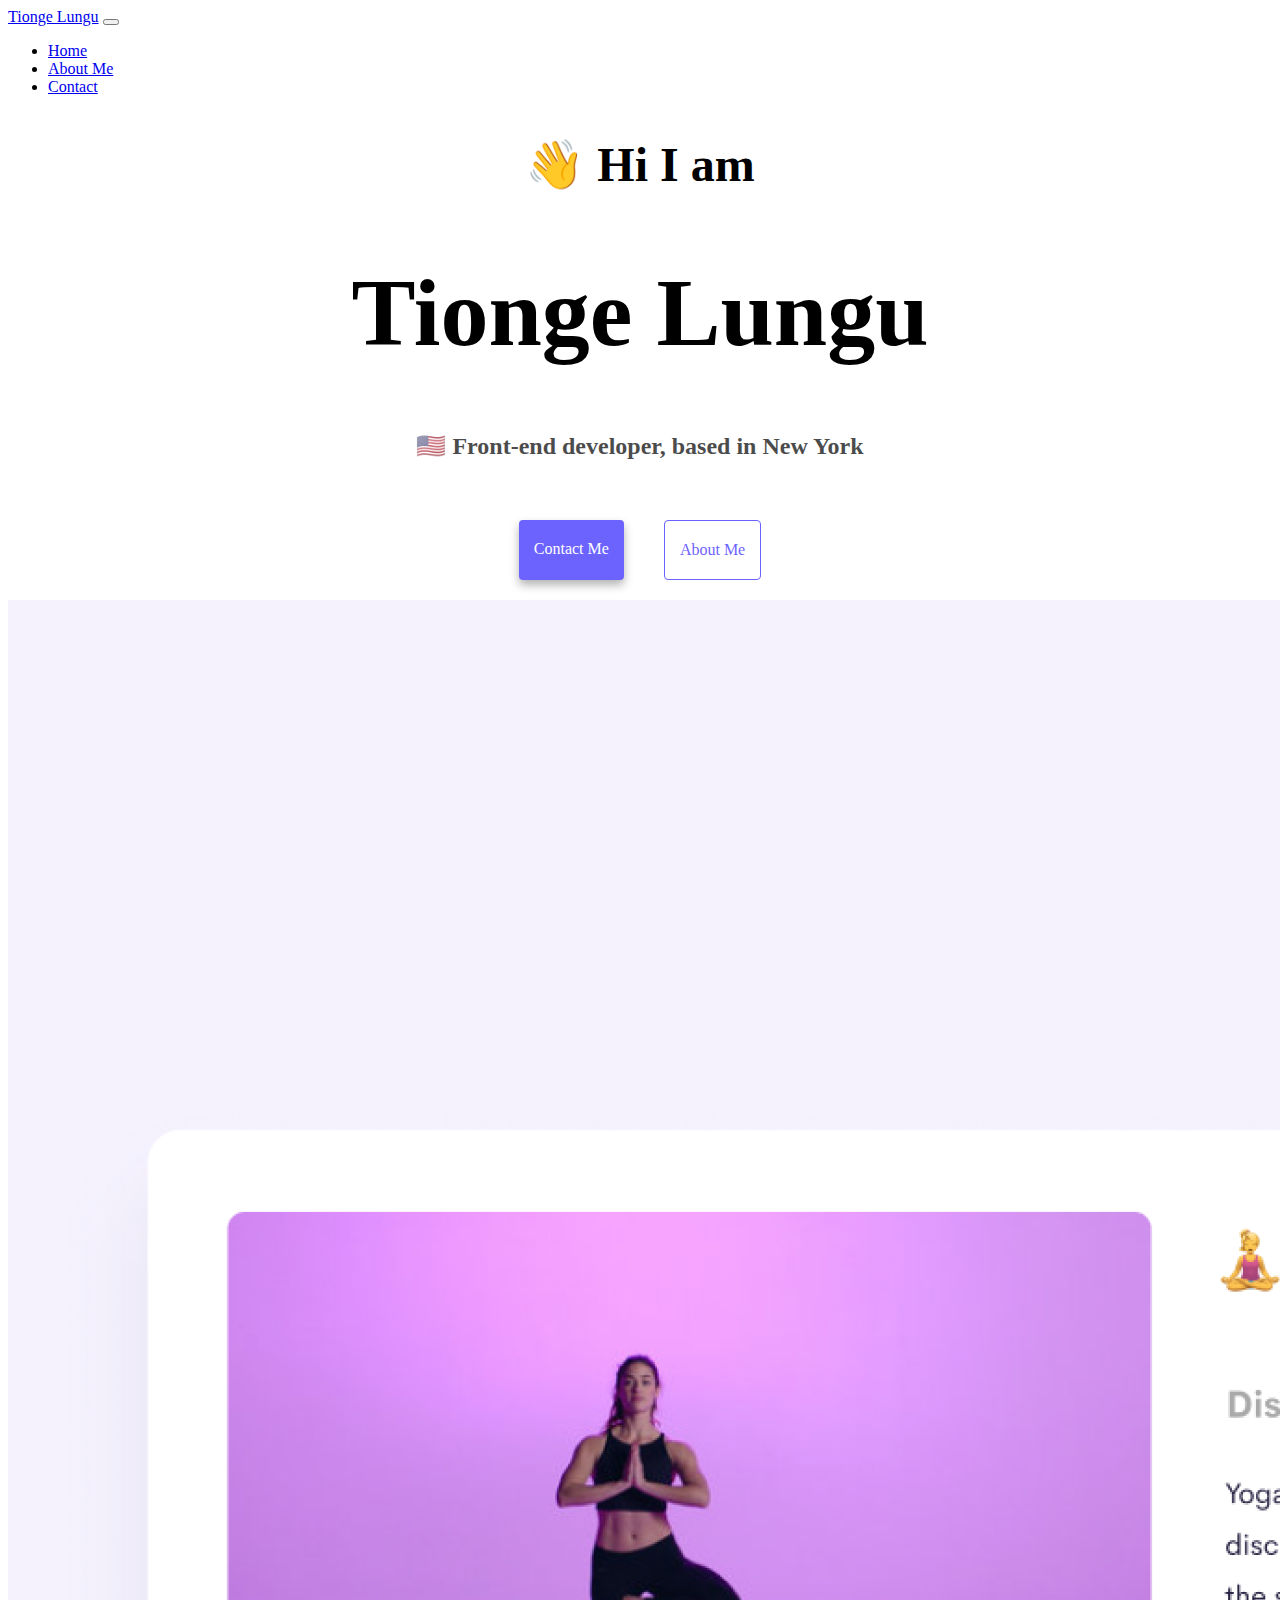
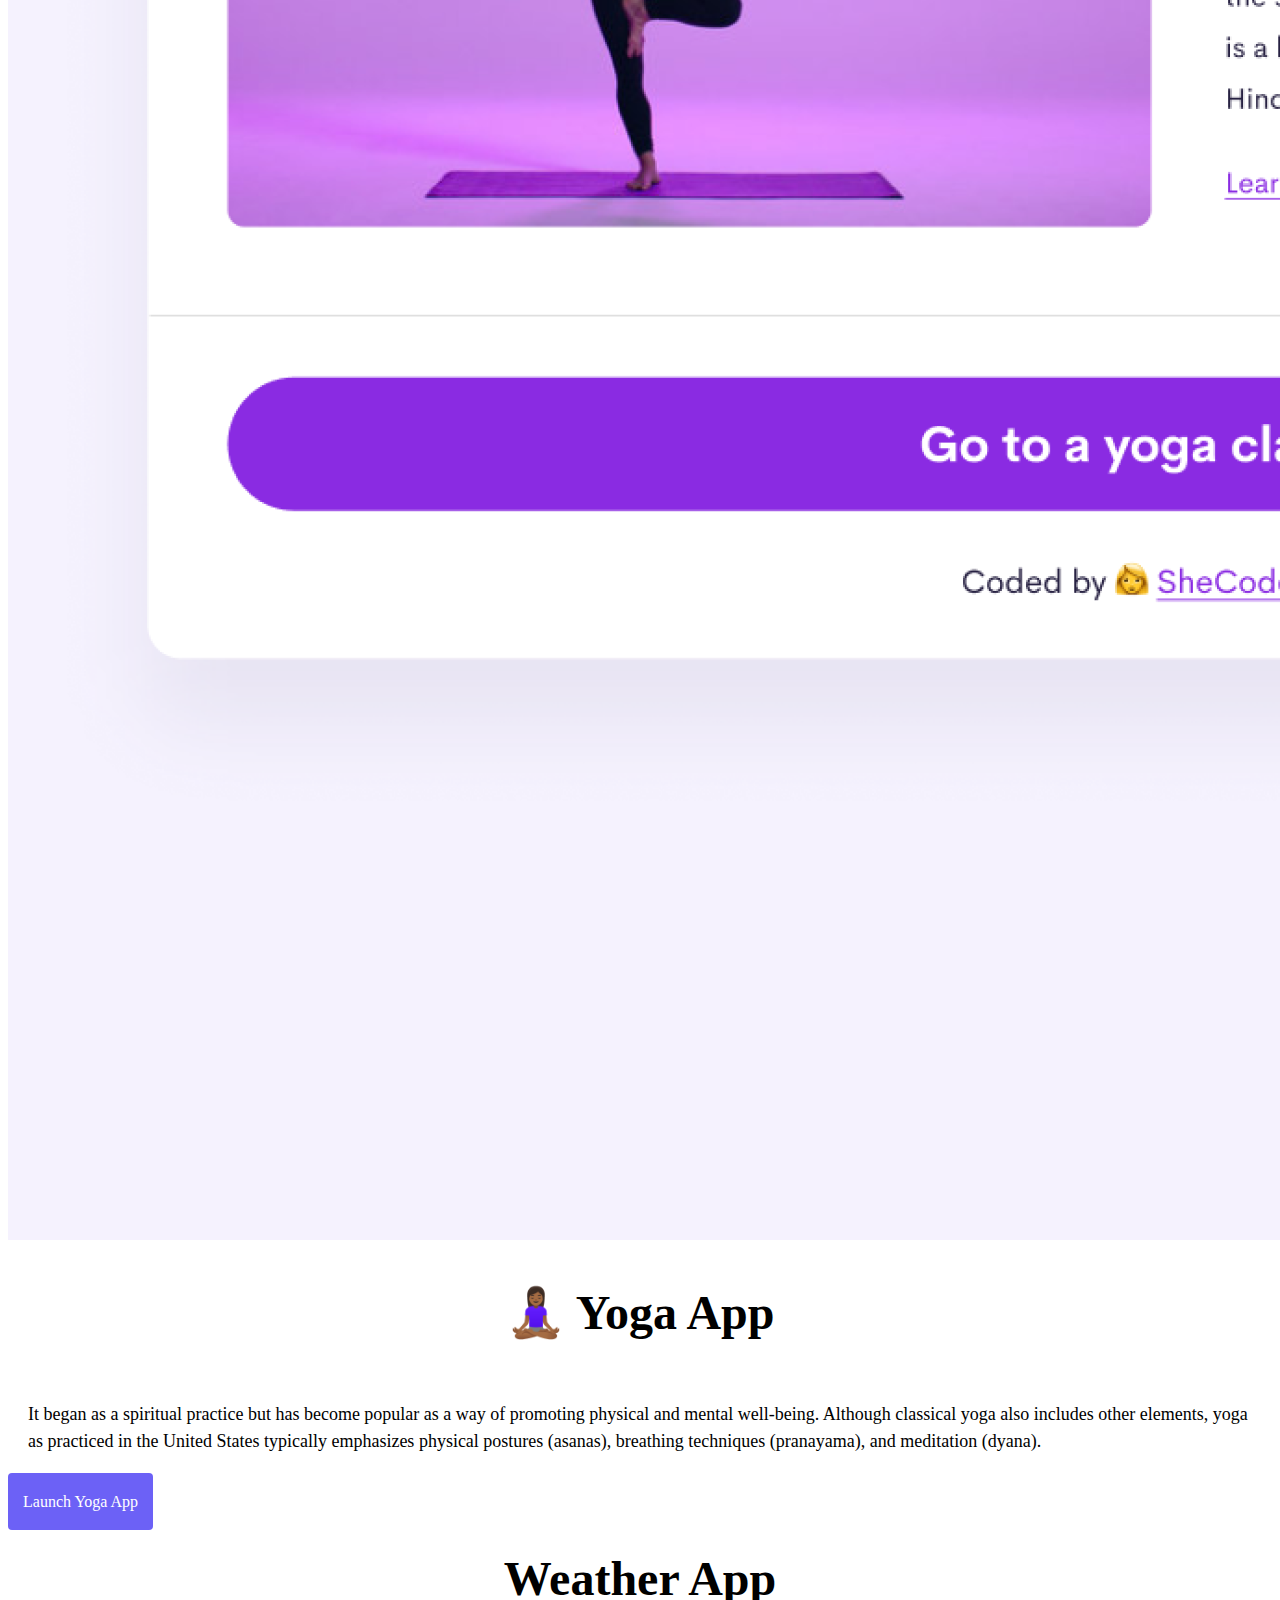
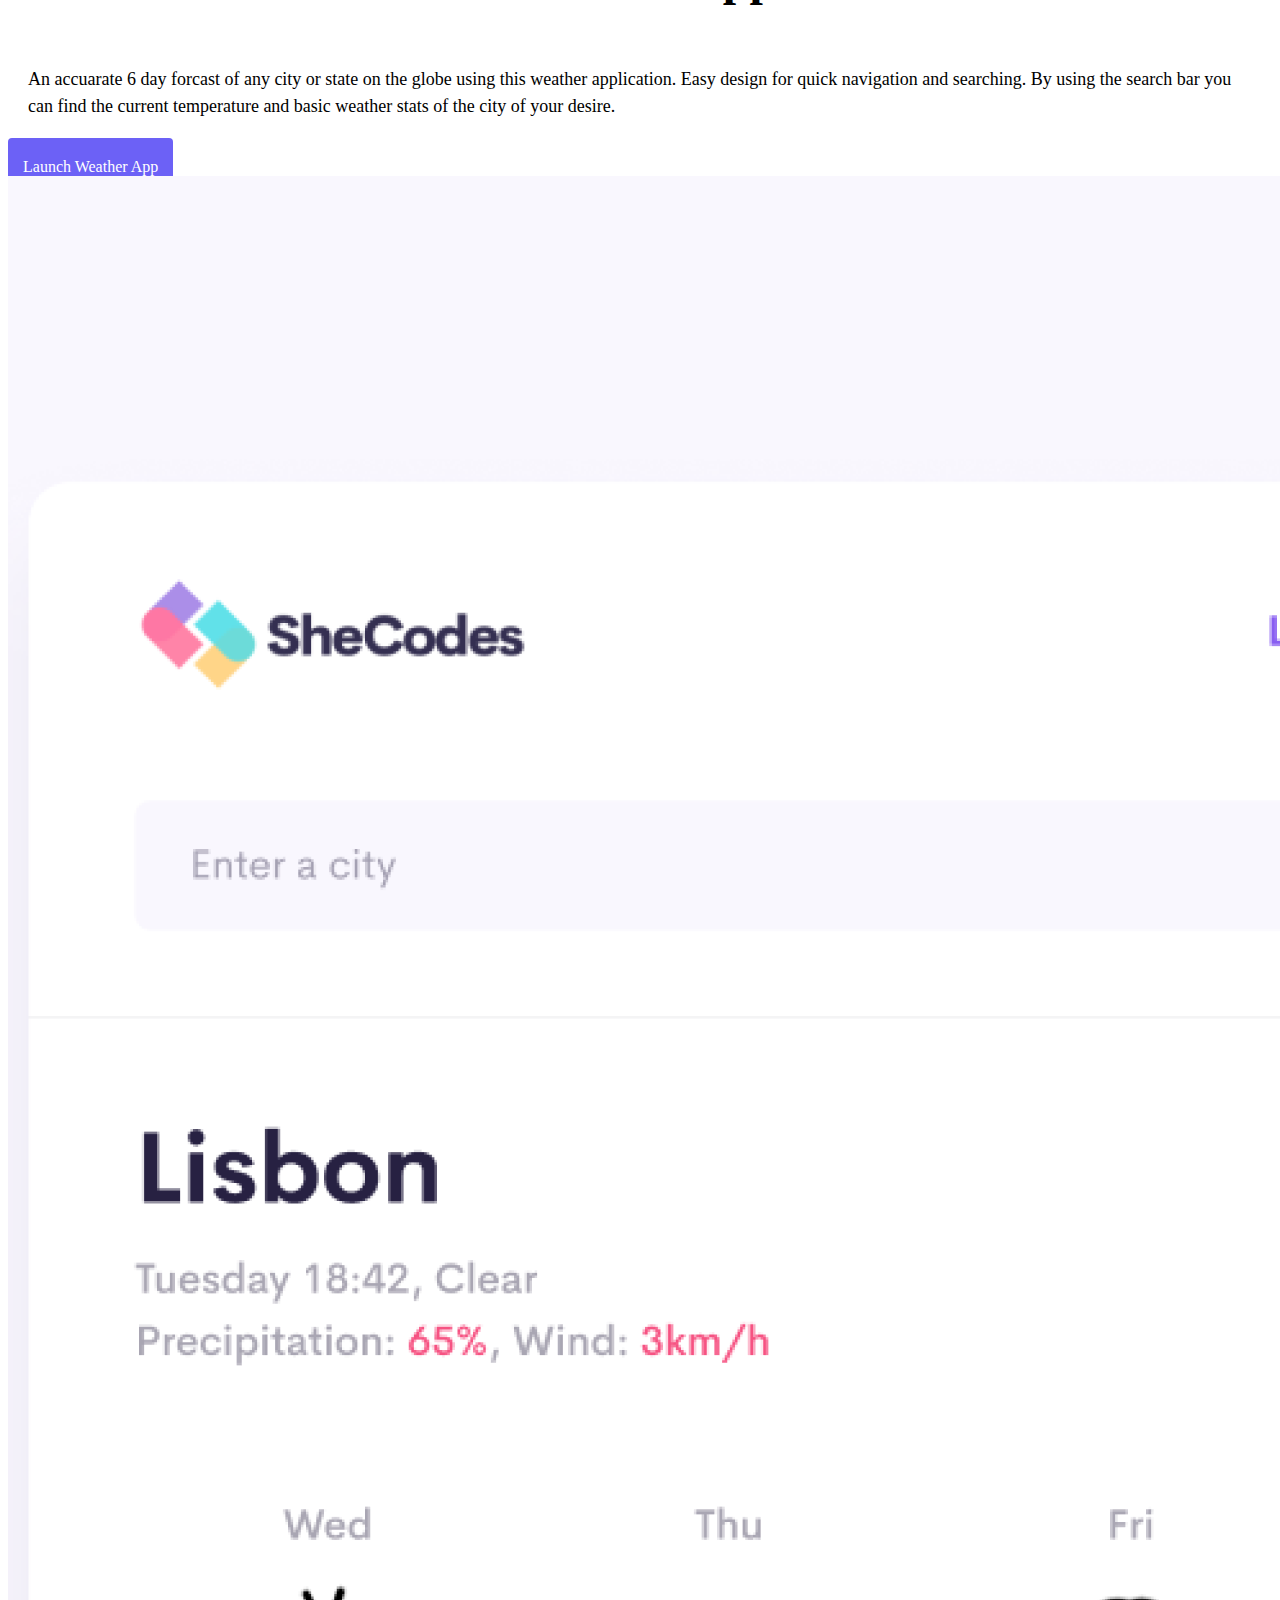
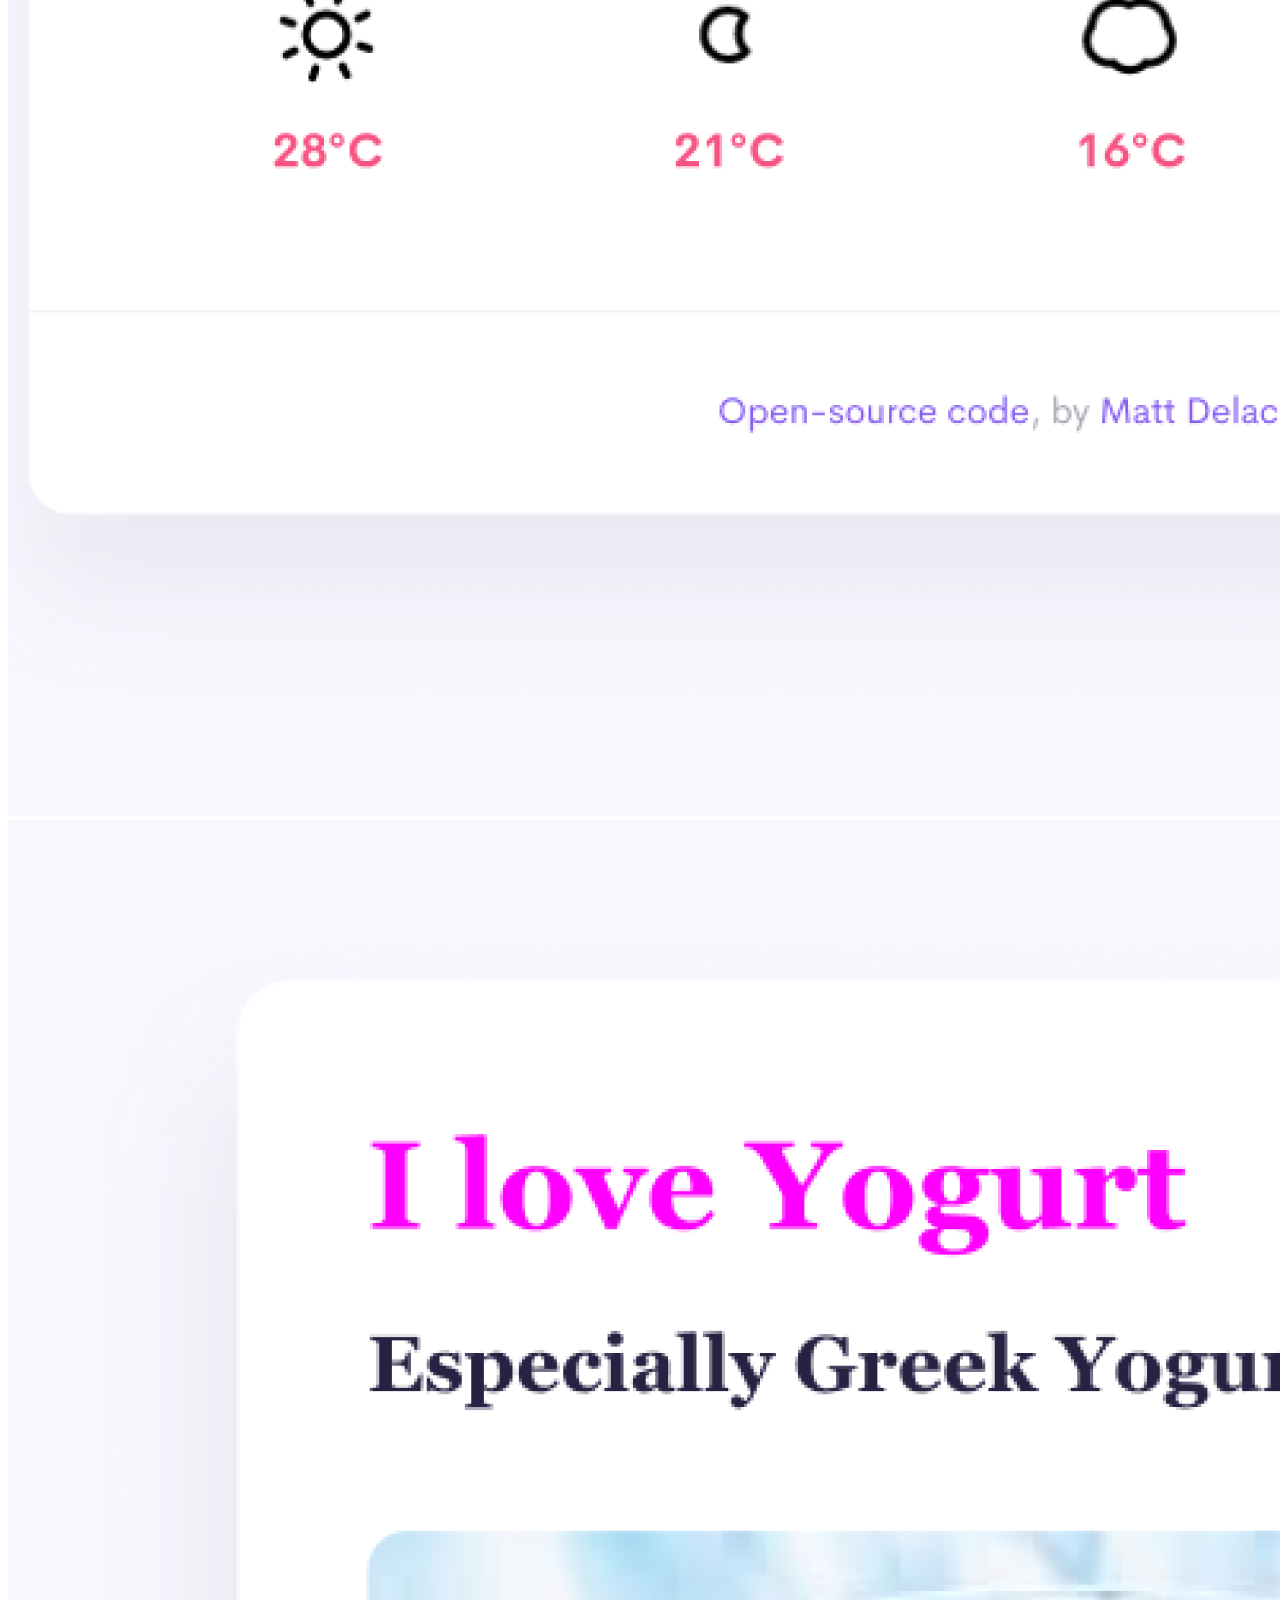
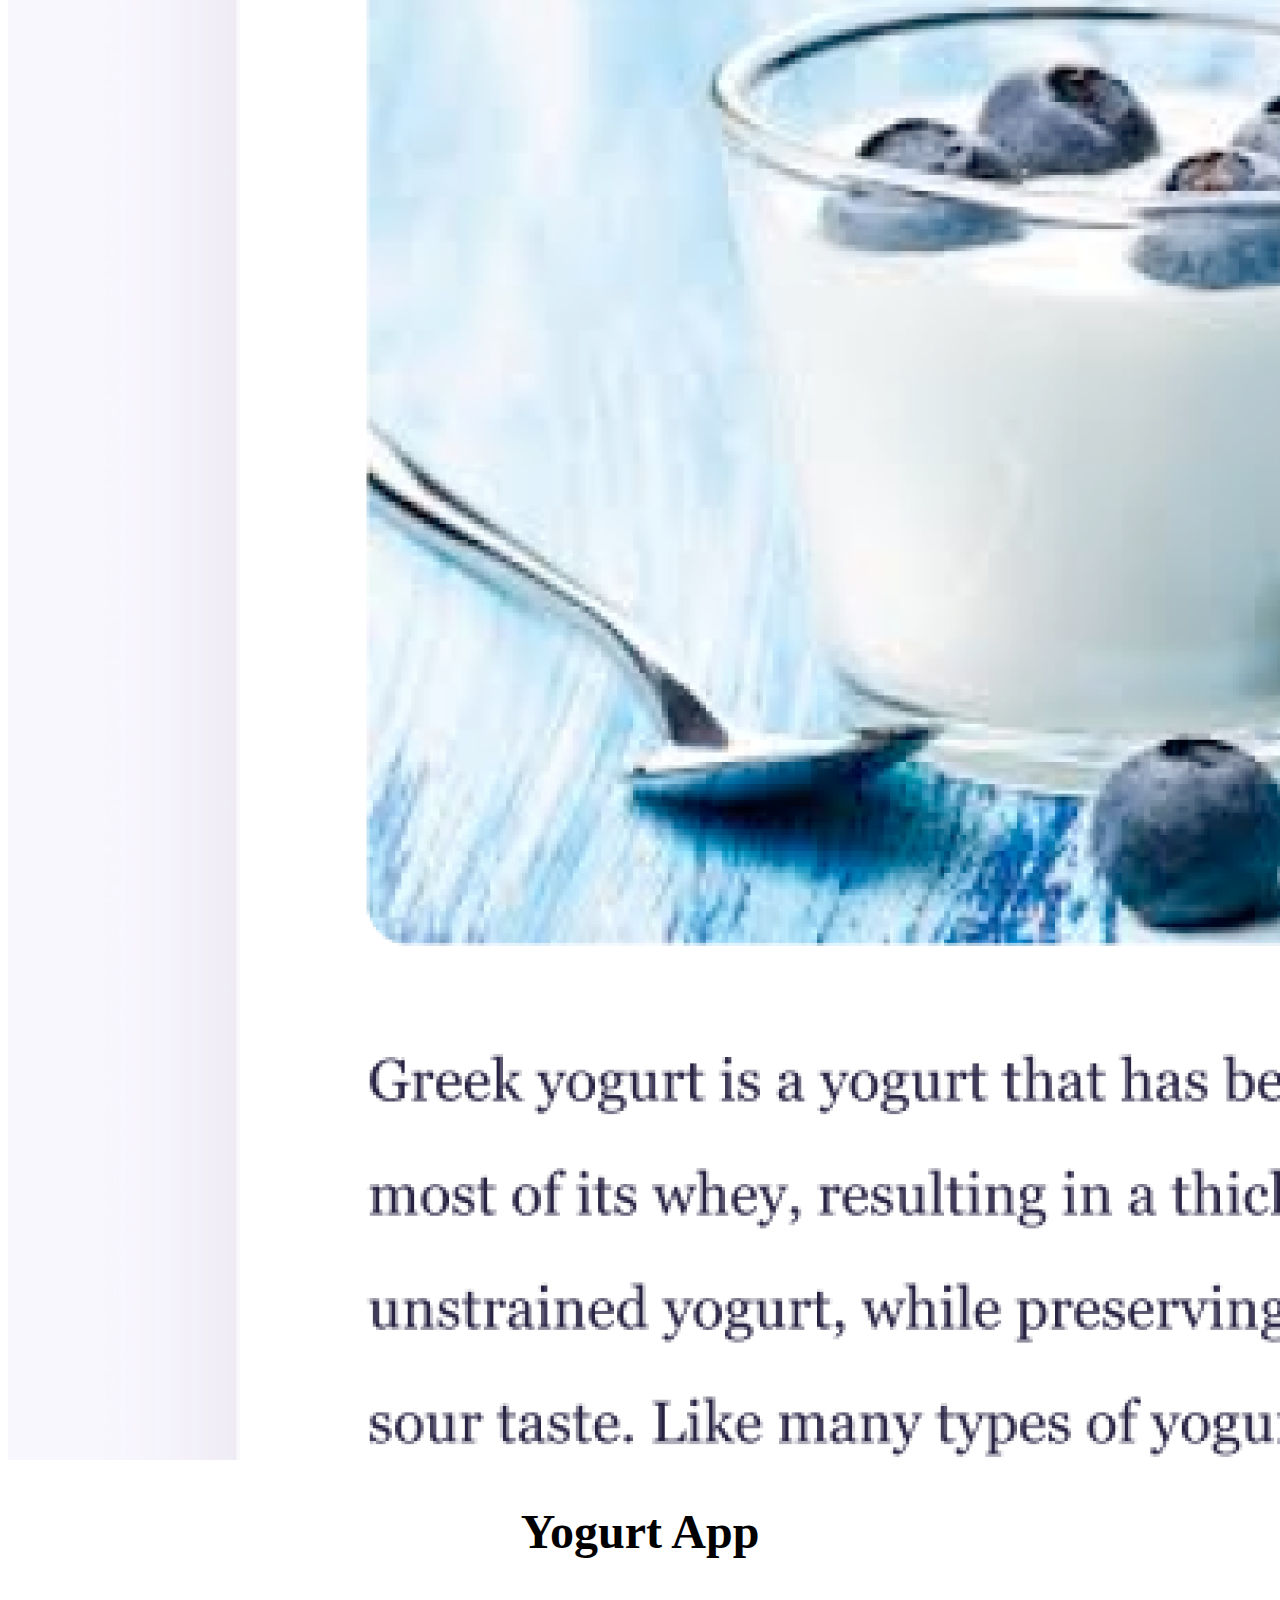
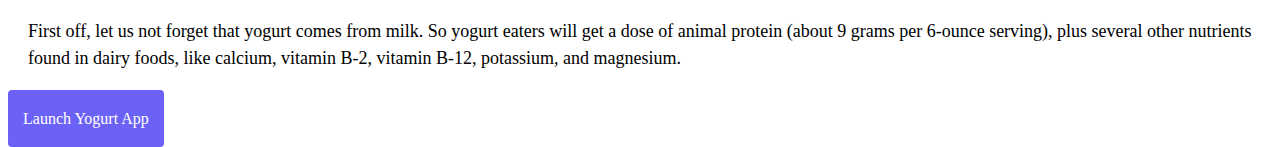
<file: index.html>
<!DOCTYPE html>
<html lang="en">
  <head>
    <meta charset="UTF-8" />
    <meta http-equiv="X-UA-Compatible" content="IE=edge" />
    <meta name="viewport" content="width=device-width, initial-scale=1.0" />
    <meta name="description" content="A front-end developer, Tionge Lungu based in New York, view her projects and contact information, and contact for jobs">
    <title>Front-end Developer Tionge Lungu</title>
   
    <link
      href="https://cdn.jsdelivr.net/npm/bootstrap@5.3.0-alpha1/dist/css/bootstrap.min.css"
      rel="stylesheet"
      integrity="sha384-GLhlTQ8iRABdZLl6O3oVMWSktQOp6b7In1Zl3/Jr59b6EGGoI1aFkw7cmDA6j6gD"
      crossorigin="anonymous"
    />
    <script src="https://cdn.jsdelivr.net/npm/bootstrap@5.3.0-alpha1/dist/js/bootstrap.bundle.min.js" integrity="sha384-w76AqPfDkMBDXo30jS1Sgez6pr3x5MlQ1ZAGC+nuZB+EYdgRZgiwxhTBTkF7CXvN" crossorigin="anonymous"></script>
    <link rel="stylesheet" href="style.css" />
  </head>
  <body>
    <nav class="navbar navbar-expand-lg bg-body-tertiary sticky-top">
      <div class="container-fluid">
        <a class="navbar-brand" href="#">Tionge Lungu</a>
        <button
          class="navbar-toggler"
          type="button"
          data-bs-toggle="collapse"
          data-bs-target="#navbarNav"
          aria-controls="navbarNav"
          aria-expanded="false"
          aria-label="Toggle navigation"
        >
          <span class="navbar-toggler-icon"></span>
        </button>
        <div class="collapse navbar-collapse" id="navbarNav">
          <ul class="navbar-nav">
            <li class="nav-item">
              <a class="nav-link active" aria-current="page" href="index.html"> Home 
              </a>
            </li>
            <li class="nav-item">
              <a class="nav-link" href="about.html">About Me </a>
            </li>
            <li class="nav-item">
              <a class="nav-link" href="about.html#contact" title="contact page">Contact</a>
            </li>
          </ul>
        </div>
      </div>
    </nav>
    <h2 class="mt-5">👋 Hi I am</h2>
    <h1>Tionge Lungu</h1>
    <h3>🇺🇸 Front-end developer, based in New York</h3>
    <div class="navigation-links">
      <a href="about.html#contact" class="contact-link">Contact me</a>
      <a href="about.html" class="about-link">About me</a>
    </div>
    <div class="container">
      <div class="row">
        <div class="col-md-6">
          <img src="images/yoga.png" class="img-fluid rounded d-none d-md-block" alt="yoga project" />
        </div>
        <div class="col-md-6">
          <h2 class="yoga-p mb-3">🧘🏾‍♀️ Yoga App</h2>
          <p>
            It began as a spiritual practice but has become popular as a way of
            promoting physical and mental well-being. Although classical yoga
            also includes other elements, yoga as practiced in the United States
            typically emphasizes physical postures (asanas), breathing
            techniques (pranayama), and meditation (dyana).
          </p>
          <div class="btn-main">
            <a href="#" class="primary-link"> Launch Yoga App </a>
          </div> 
      </div>
      <div class="row mt-5">
        <div class="col-md-6">
          <h2 class="weather-p mb-3">
            Weather App
          </h2>
          <p class="weather-description">
            An accuarate 6 day forcast of any city or state on the globe using
            this weather application. Easy design for quick navigation and
            searching. By using the search bar you can find the current
            temperature and basic weather stats of the city of your desire.
          </p>
          <div class="btn-main">
            <a href="#" mt-5 class="primary-link">Launch Weather App </a>
          </div>
        </div>
        <div class="col-6">
          <img src="images/weather.png" class="img-fluid rounded d-none d-md-block" alt="weather application"/>
        </div>
      </div>
      <div class="row mt-5">
        <div class="col-md-6">
          <img src="images/yogurt.png" class="img-fluid rounded d-none d-md-block" alt="yogurt website"/>
        </div>
        <div class="col-md-6">
          <h2 class="yogurt-p mb-3">Yogurt App</h2> 
          <p>
            First off, let us not forget that yogurt comes from milk. So yogurt
            eaters will get a dose of animal protein (about 9 grams per 6-ounce
            serving), plus several other nutrients found in dairy foods, like
            calcium, vitamin B-2, vitamin B-12, potassium, and magnesium.
          </p>
          <div class="btn-main">
            <a href="#" mt-5 class="primary-link"> Launch Yogurt App </a>
          </div>
        </div>
      </div>
  </body>
</html>
</file>
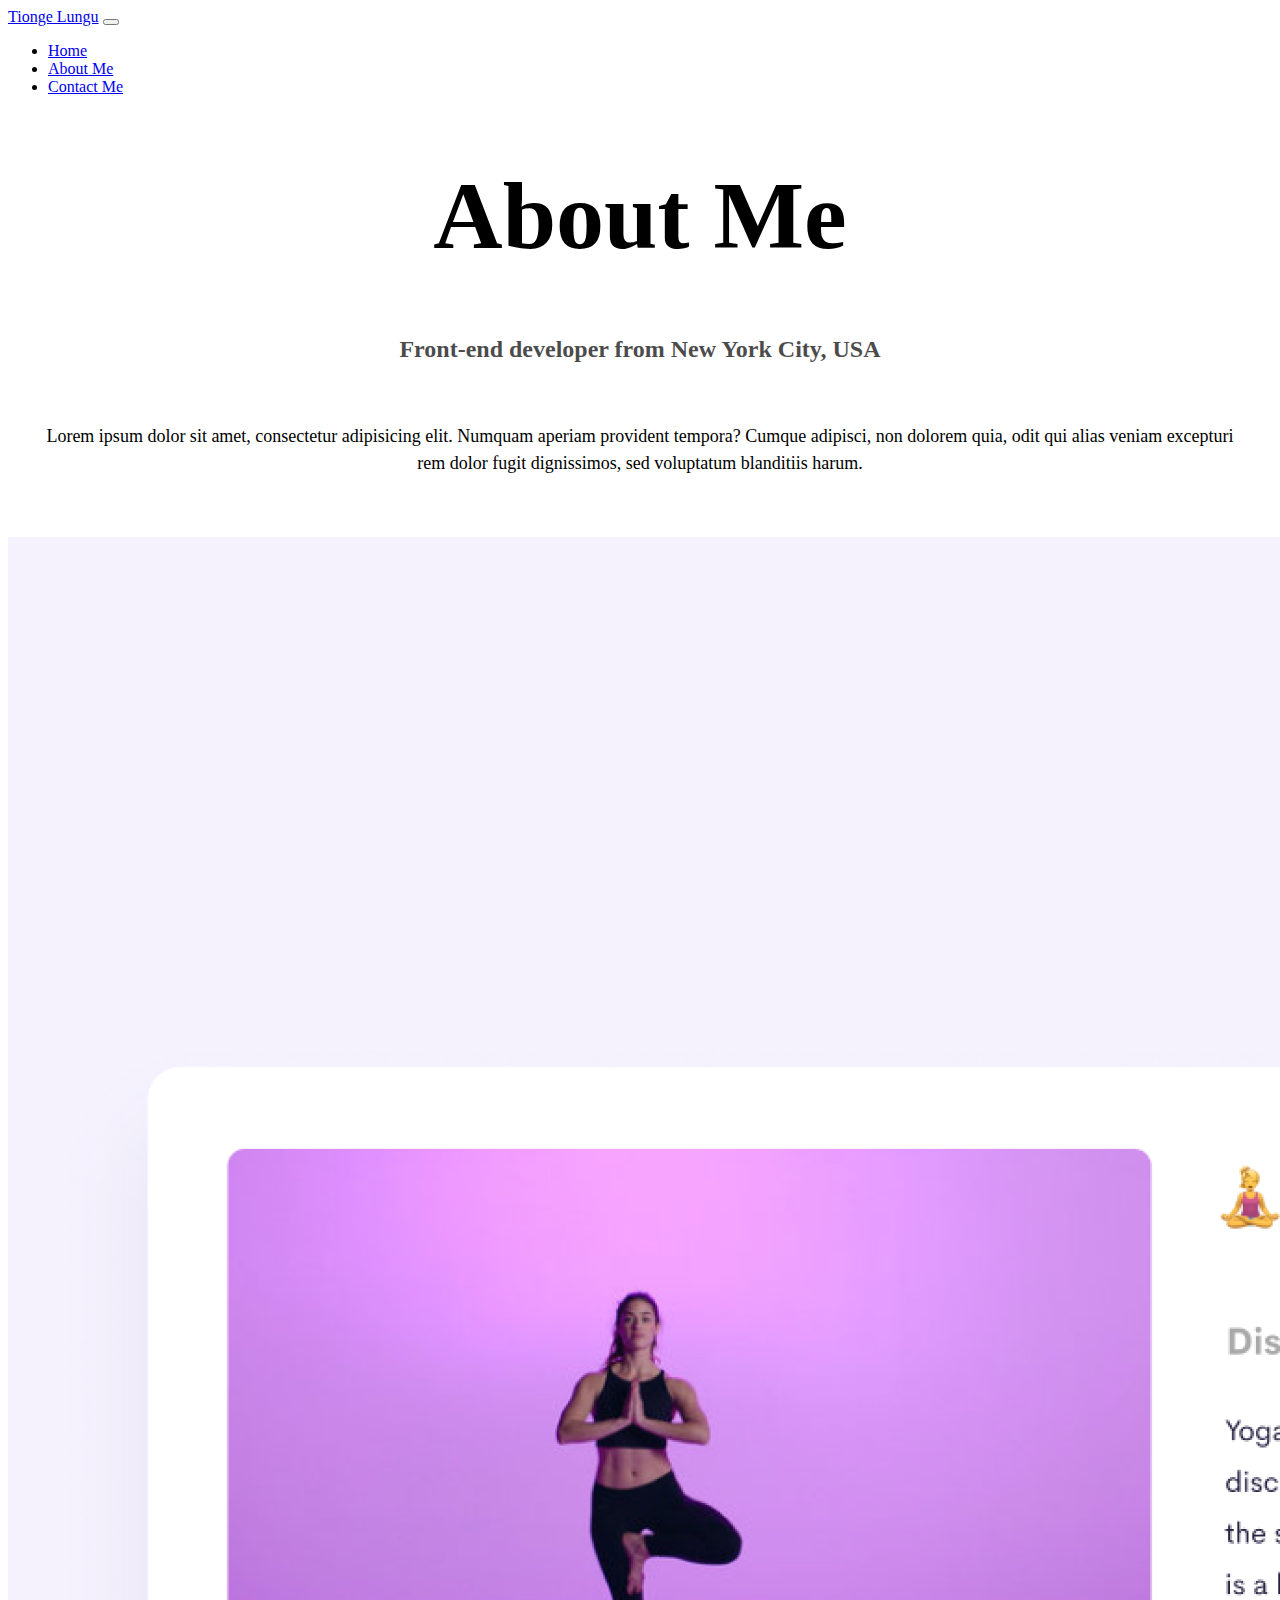
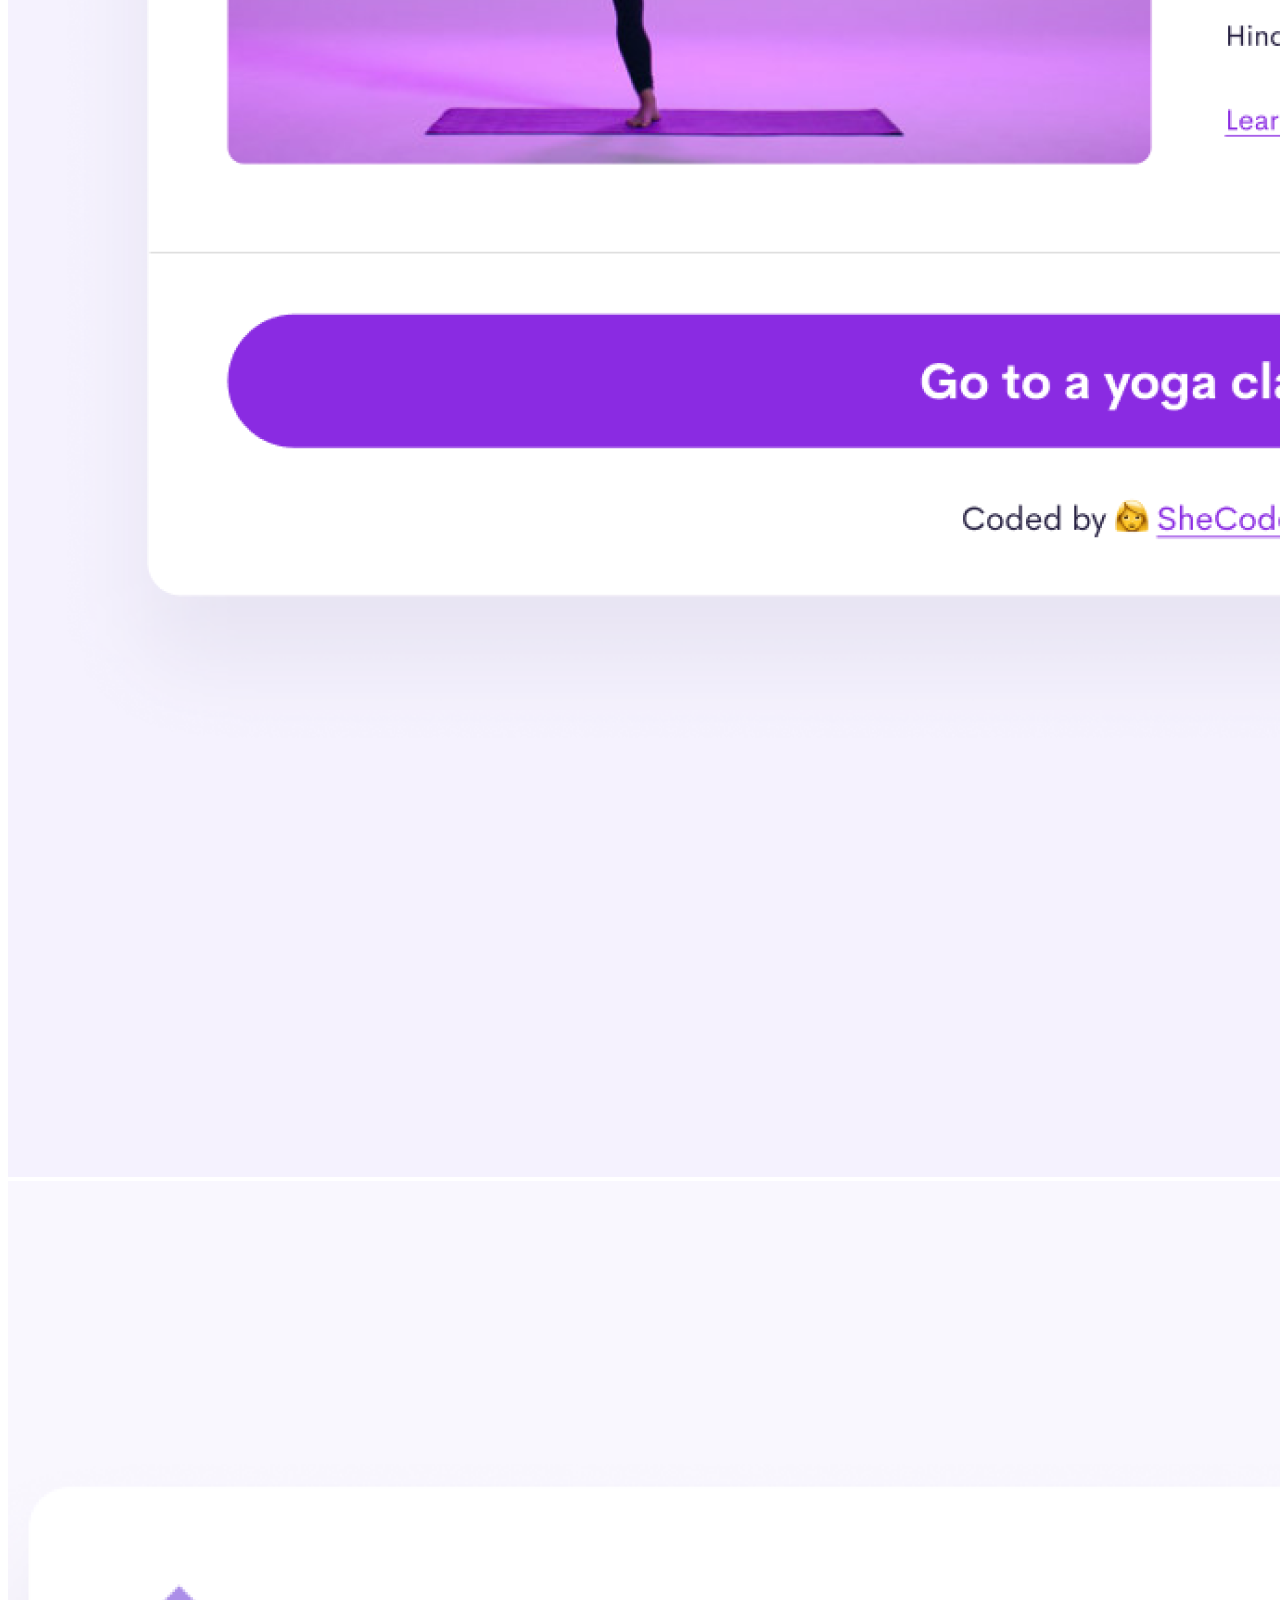
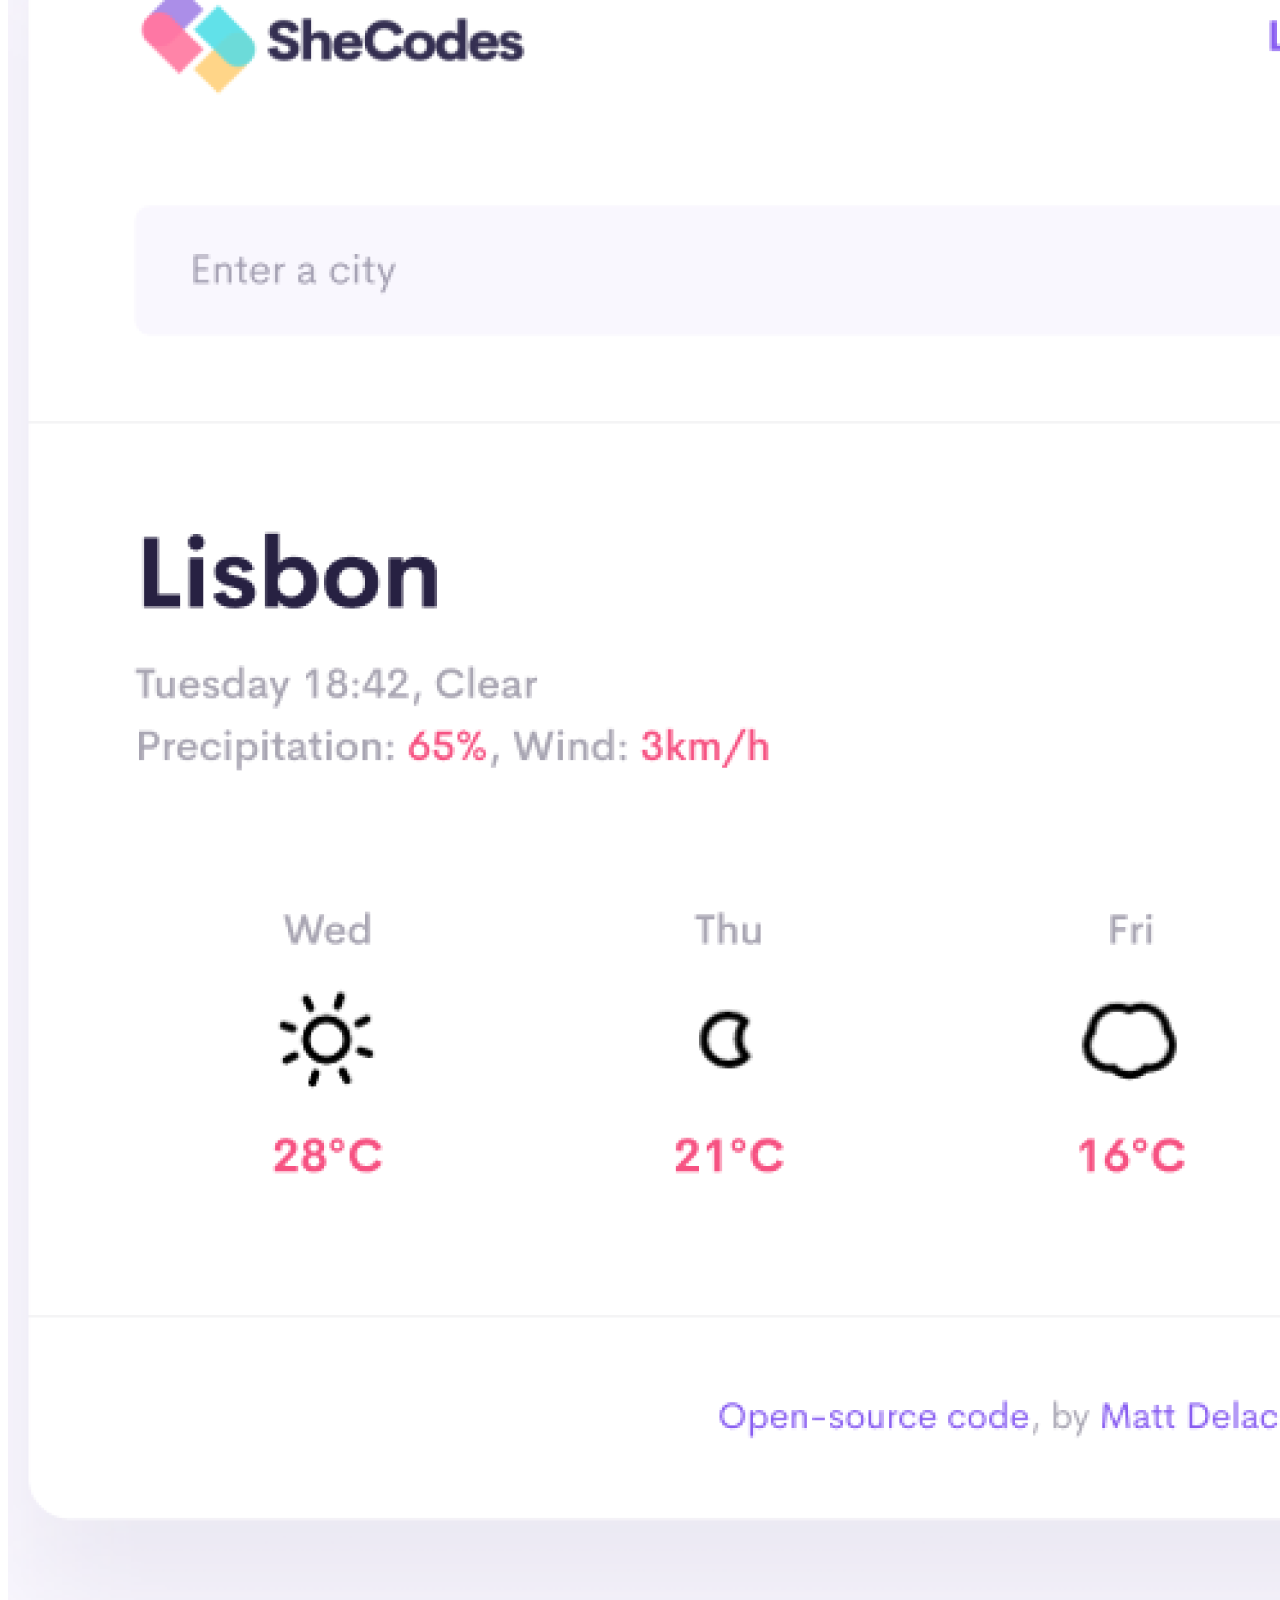
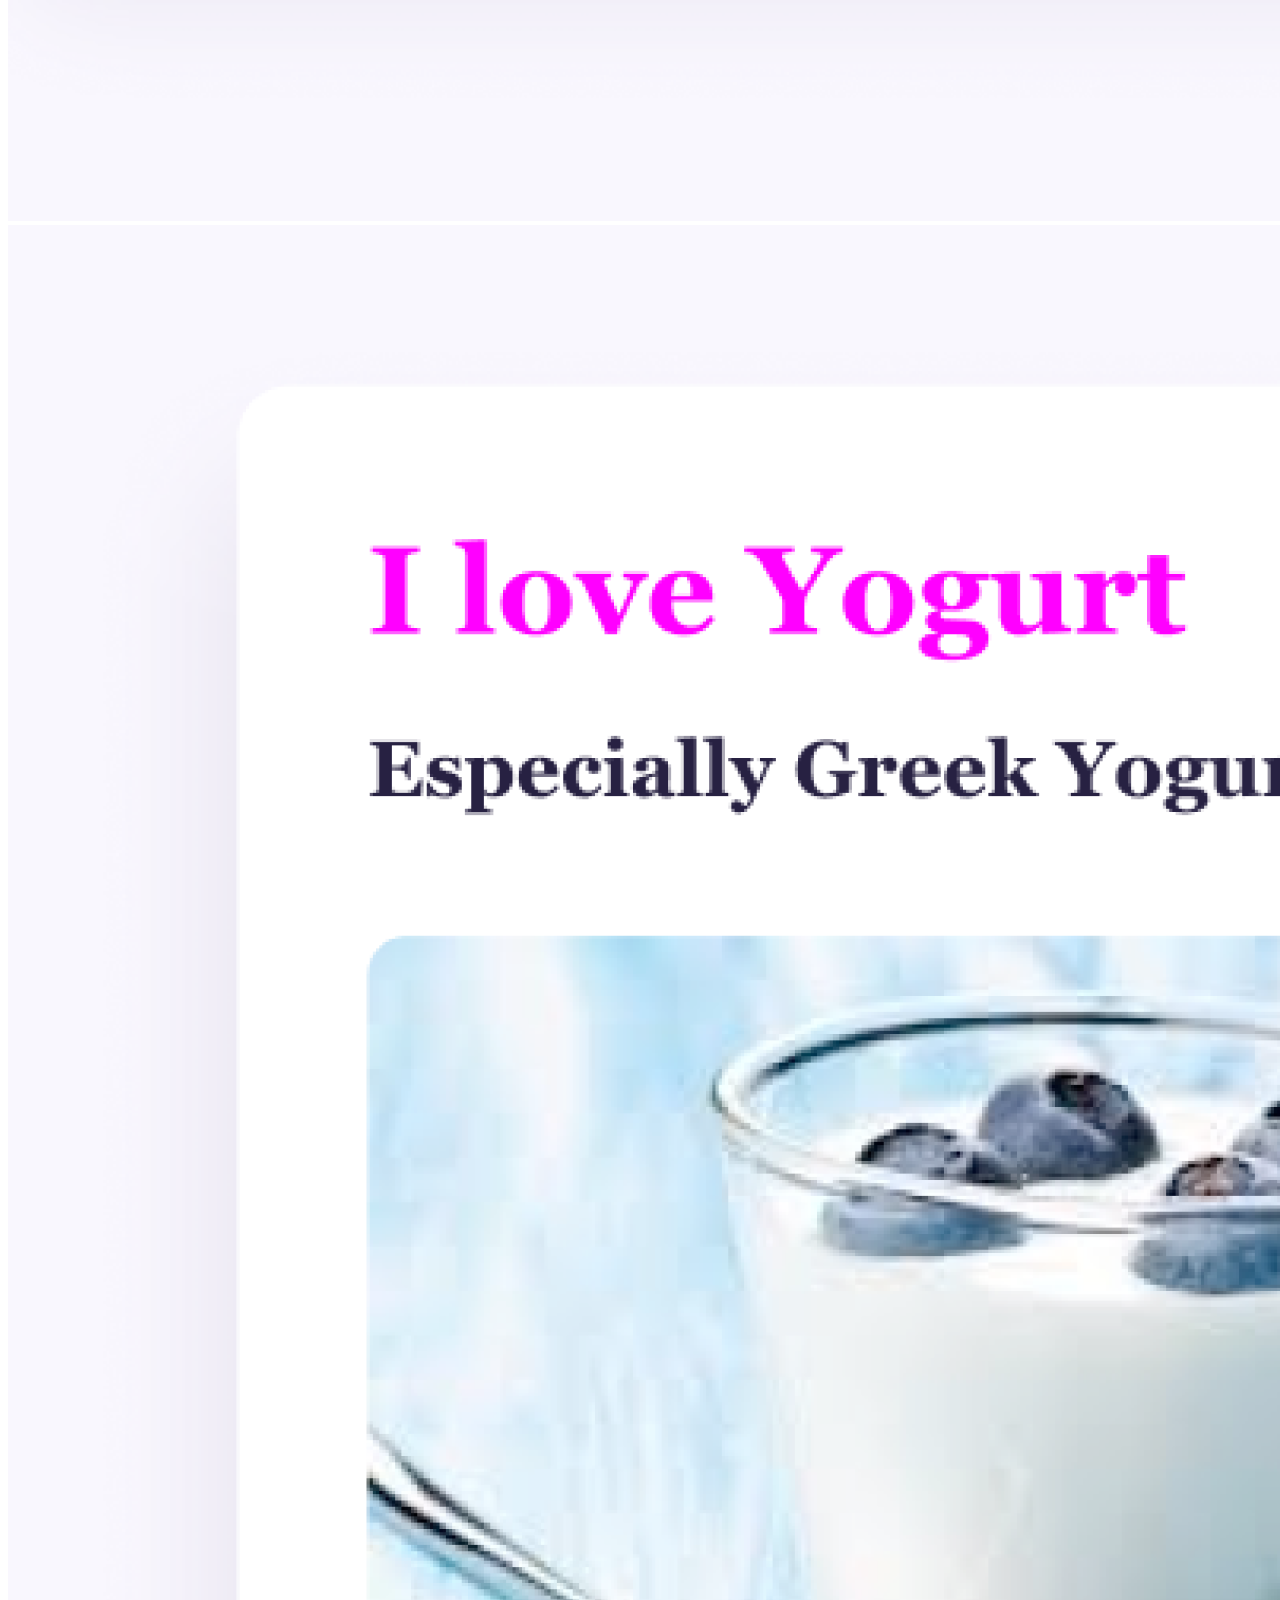
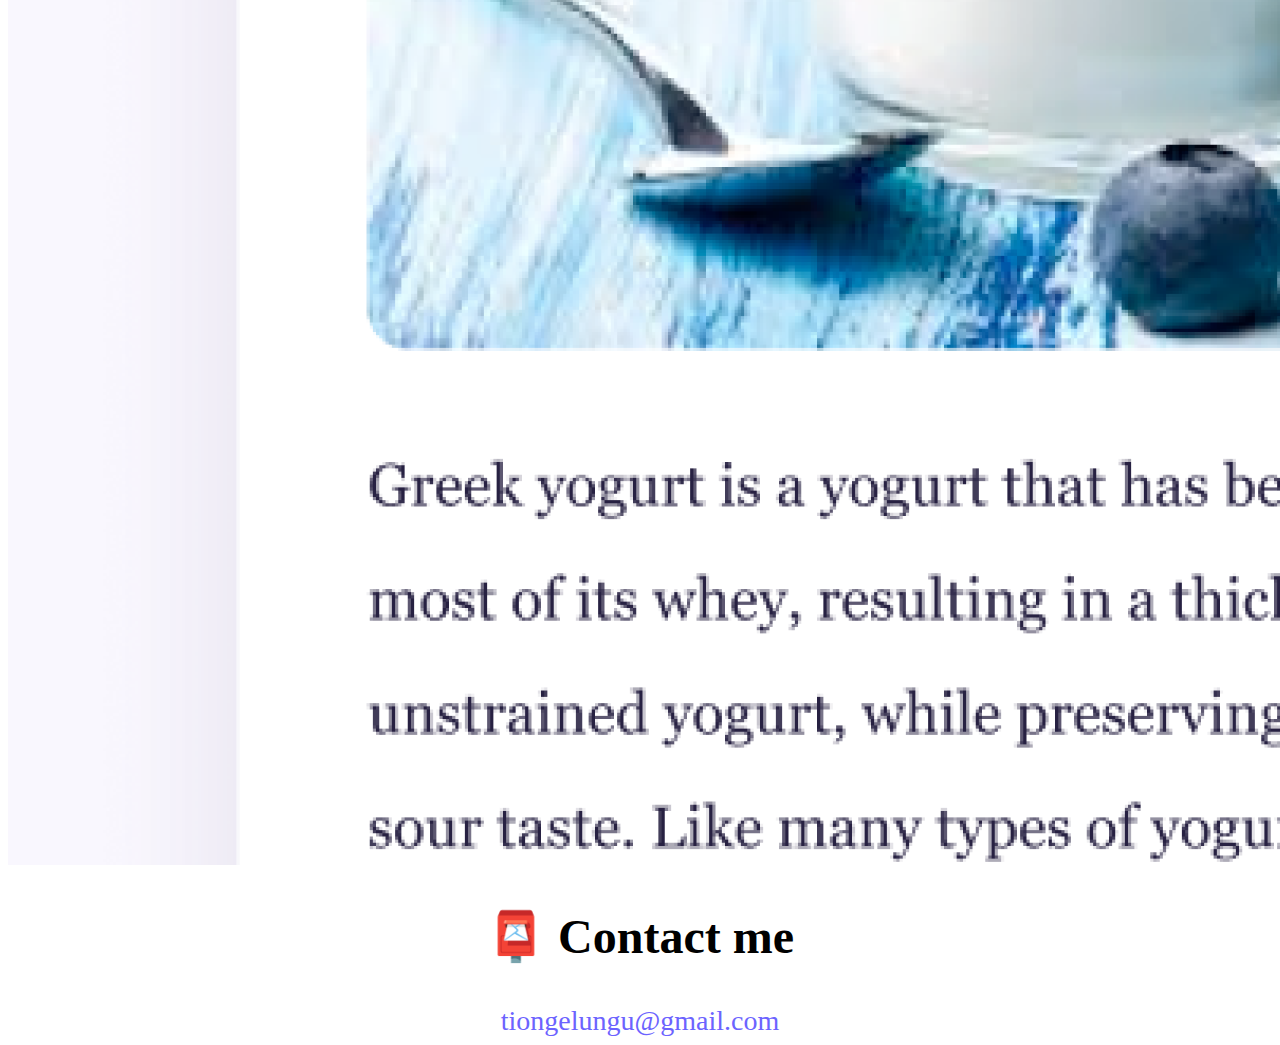
<file: about.html>
<!DOCTYPE html>
<html lang="en">
  <head>
    <meta charset="UTF-8" />
    <meta http-equiv="X-UA-Compatible" content="IE=edge" />
    <meta name="viewport" content="width=device-width, initial-scale=1.0" />
    <meta
      name="description"
      content="A front-end developer named Tionge Lungu, we sofeware engineering projects and contact information for jobs inquires"
    />
    <title>Tionge Lungu - About Me</title>
    <link
      href="https://cdn.jsdelivr.net/npm/bootstrap@5.3.0-alpha1/dist/css/bootstrap.min.css"
      rel="stylesheet"
      integrity="sha384-GLhlTQ8iRABdZLl6O3oVMWSktQOp6b7In1Zl3/Jr59b6EGGoI1aFkw7cmDA6j6gD"
      crossorigin="anonymous"
    />
    <script
      src="https://cdn.jsdelivr.net/npm/bootstrap@5.3.0-alpha1/dist/js/bootstrap.bundle.min.js"
      integrity="sha384-w76AqPfDkMBDXo30jS1Sgez6pr3x5MlQ1ZAGC+nuZB+EYdgRZgiwxhTBTkF7CXvN"
      crossorigin="anonymous"
    ></script>
    <link rel="stylesheet" href="style.css" />
  </head>
  <body>
    <nav class="navbar navbar-expand-lg bg-body-tertiary">
      <div class="container-fluid">
        <a class="navbar-brand" href="#">Tionge Lungu</a>
        <button
          class="navbar-toggler"
          type="button"
          data-bs-toggle="collapse"
          data-bs-target="#navbarNav"
          aria-controls="navbarNav"
          aria-expanded="false"
          aria-label="Toggle navigation"
        >
          <span class="navbar-toggler-icon"></span>
        </button>
        <div class="collapse navbar-collapse" id="navbarNav">
          <ul class="navbar-nav">
            <li class="nav-item">
              <a class="nav-link" aria-current="page" href="index.html">Home</a>
            </li>
            <li class="nav-item">
              <a class="nav-link active" href="about.html">About Me</a>
            </li>
            <li class="nav-item">
              <a class="nav-link" href="about.html#contact">Contact Me</a>
            </li>
          </ul>
        </div>
      </div>
    </nav>
    <h1 mt-5>About Me</h1>
    <h3>Front-end developer from New York City, USA</h3>
    <div class="about-paragraphs">
      <p>
        Lorem ipsum dolor sit amet, consectetur adipisicing elit. Numquam
        aperiam provident tempora? Cumque adipisci, non dolorem quia, odit qui
        alias veniam excepturi rem dolor fugit dignissimos, sed voluptatum
        blanditiis harum.
      </p>
    </div>
    <div class="container mb-5">
      <div class="row">
        <div class="col-md-4">
          <img
            src="images/yoga.png"
            class="img-fluid rounded p-2 shadow"
            alt="yoga website"
          />
        </div>
        <div class="col-md-4">
          <img
            src="images/weather.png"
            class="img-fluid rounded p-2 shadow"
            alt="weather application"
          />
        </div>
        <div class="col-md-4">
          <img
            src="images/yogurt.png"
            class="img-fluid rounded p-2 shadow"
            alt="yogurt website"
          />
        </div>
      </div>
    </div>
    <div id="contact">
      <h2>📮 Contact me</h2>
      <a href="mailto:tiongelungu@gamil.com" class="email-link">
        tiongelungu@gmail.com
      </a>
    </div>
  </body>
</html>
</file>
<file: style.css>
:root {
  --primary-color: #6c63ff;
  --secondary-color: #f5f2fe;
  --box-shadow: 0 5px 10px rgba(0, 0, 0, 0.3);
}

h1,
h2,
h3 {
  text-align: center;
}

h1 {
  font-size: 96px;
}

h2 {
  font-size: 48px;
}

h3 {
  font-size: 24px;
  opacity: 0.7;
}

p {
  padding: 20px;
  border-radius: 4px;
  font-size: 18px;
  line-height: 1.5;
}

.navigation-links {
  display: flex;
  margin-top: 40px;
  justify-content: center;
}

.navigation-links a {
  margin: 20px;
  border-radius: 4px;
  padding: 20px 15px;
  text-decoration: none;
  text-transform: capitalize;
}

.contact-link {
  background: var(--primary-color);
  box-shadow: var(--box-shadow);
  color: white;
}

.about-link {
  color: var(--primary-color);
  border: 1px solid var(--primary-color);
}

.homepage-link {
  color: var(--primary-color);
  text-align: center;
  display: block;
}

.about-paragraphs {
  display: flex;
  margin: 30px 0;
}

.about-paragraphs p {
  margin: 10px;
}

.about-paragraphs {
  text-align: center;
}

.email-link {
  display: flex;
  justify-content: center;
  color: var(--primary-color);
  font-size: 28px;
  text-decoration: none;
}

.email-link:hover {
  text-decoration: underline;
}

.primary-link {
  background: #6c61f6;
  color: white;
  padding: 20px 15px;
  border-radius: 4px;
  text-decoration: none;
  text-transform: capitalize;
  font-size: 16px;
  text-align: center;
  margin: 40px auto;
}
@media (max-width: 600px) {
  h1,
  h2,
  p,
  a {
    text-align: center;
  }
  h1 {
    font-size: 48px;
  }

  h2 {
    font-size: 24px;
  }

  h3 {
    font-size: 12px;
  }
  p {
    font-size: 12px;
  }
  a {
    display: block;
  }
}
</file>
